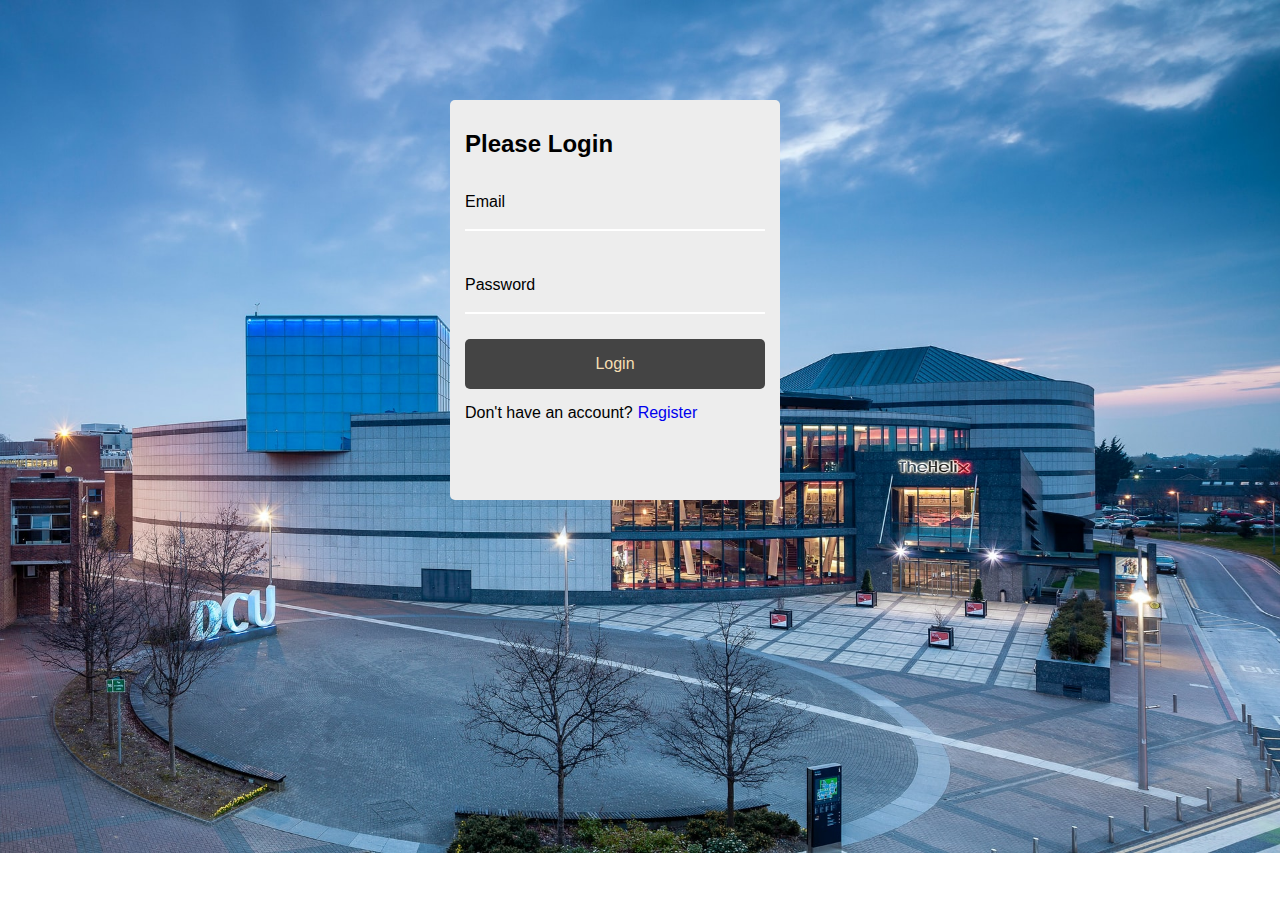
<file: login.html>
<!DOCTYPE html>
<html lang="en">
<head>
    <meta charset="UTF-8">
    <meta name="viewport" content="width=device-width, initial-scale=1.0">
    <link rel="stylesheet" href="style.css" />
    <title>Sign-in</title>
</head>
<body class="body">
    <div class="login-container">
            <div class="form-control-container">
            <h2>Please Login</h2>
            <div class="form-control">
                <input type="text" required>
                <label>Email</label>
            </div>
            <div class="form-control">
                <input type="password" required>
                <label>Password</label>
            </div>
            
            <button class="login-btn"><a href="index.html" style="color: wheat;">Login</a></button>
            <p>Don't have an account?<a href="#">Register</a></p>
        </div>
    </div>

   <script src="script.js"></script>
</body>
</html>
</file>
<file: style.css>
:root {
  /*
  colors
  */
  --black: hsl(0, 0%, 0%);
  --pink: #ff6a6d;
	--light-pink: #fff7f7;
	--white: #fff;
	--light-color: #777;
	--black: #444;
	--box-shadow: 0 0.6rem 0.9rem rgba(0, 0, 0, 0.2);
	--border: 0.1rem solid #ff6a6d;
  --light-navy: #101c32;
  --opal: hsl(180, 20%, 62%);
  --dark-jungle-green: hsl(188, 63%, 7%);
  --prussian-blue: hsl(200, 69%, 14%);
  --raisin-black-2: hsl(229, 17%, 19%);
  --yellow-green: hsl(89, 72%, 45%);
  --raisin-black-1: hsl(227, 29%, 13%);
  --alice-blue: hsl(210, 100%, 97%);
  --seashell: hsl(8, 100%, 97%);
  --cadet: hsl(200, 15%, 43%);
  --dark-cadet : #334F6C;
  --white: hsl(0, 0%, 100%);
  --orange-soda: hsl(9, 100%, 62%);
  --cultured-1: hsl(0, 0%, 93%);
  --cultured-2: hsl(192, 24%, 96%);
  --misty-rose: hsl(7, 56%, 91%);

  /*
  font
  */
  --ff-poppins: "Poppins", sans-serif;
  /*
  font sizes
  */
  --fs-1: 1.875rem;
  --fs-2: 1.5rem;
  --fs-3: 1.375rem;
  --fs-4: 0.75rem;
  --fw-500: 500;
  --fw-600: 600;
  --fw-700: 700;

  /*
  transition
  */

  --transition: 0.25s ease;
  --section-padding: 100px;
  /*
  box shadow
  */
  --shadow-1: 0 5px 20px 0 hsla(219, 56%, 21%, 0.1);
  --shadow-2: 0 16px 32px hsla(188, 63%, 7%, 0.1);
  
}
  
*, *::before, *::after {
  margin: 0;
  padding: 0;
  box-sizing: border-box;
}

li { list-style: none; }

a { text-decoration: none; }

a,
img,
span,
button,
ion-icon { display: block; }
ion-icon{cursor: pointer;}

button {
  border: none;
  background: none;
  font: inherit;
  text-align: left;
  cursor: pointer;
}

address { font-style: normal; }

html {
  font-family: var(--ff-poppins);
  scroll-behavior: smooth;
}

body {
  background: var(--white);
  overflow-x: hidden;
}

::-webkit-scrollbar {
  width: 10px;
  height: 8px;
}

::-webkit-scrollbar-track { background: var(--white); }

::-webkit-scrollbar-thumb {
  background: var(--cadet);
  border-left: 2px solid var(--white);
}

.text{
  padding: 15px 100px 15px 100px ;
  font-size: var(--fs-2);
  margin: 30px 0;
}

.text h1{
  padding-bottom: 15px;
}

.text .p-border{
  border-left: 10px solid var(--cultured-2);
  padding-left: 30px;
}

.container { padding-inline: 15px; }
  
button, a { transition: var(--transition); }
  
.btn {
  cursor: pointer;
  display: inline-block;
  width: 100%;
  background: lightblue;
  padding: 15px;
  font-family: inherit;
  font-size: 16px;
  border: 0;
  border-radius: 5px;
}
  
.btn:focus {outline: 0;}
  
.btn:active {transform: scale(0.98);}

.heading{text-align: center;}

.h1,
.h2,
.h3 {
    color: var(--dark-jungle-green);
    font-family: var(--ff-poppins);
    line-height: 1.3;
}
  
.h1 {
    font-size: var(--fs-1);
    line-height: 1;
}
  
.h2 { font-size: var(--fs-2); }
  
.h3 {
    font-size: var(--fs-4);
    font-weight: var(--font-weight, 700);
}
  
.h3 > a { color: inherit; }

.body{
  background: url("images/back2.jpg");
  background-repeat: no-repeat;
  background-size: cover;
}
.login-container{
  position: fixed;
  left: 450px;
  top: 100px;
  box-sizing: border-box;
}

.form-control-container{
  background: var(--cultured-1);
  display: flex;
  flex-direction: column;
  height: 400px;
  padding: 30px 15px 0 15px;
  border-radius: 5px
}

.form-control-container button{
  background: var(--black);
  color: wheat;
  border-radius: 5px;
  text-align: center;
  height: 50px;
  width: 100%;
  margin: 15px 0 ;
}

.form-control-container p{
  display: flex;
  gap: 5px;
}

.form-control {
  position: relative;
  margin: 20px 0 10px;
  width: 300px;
}

.form-control input {
  background-color: transparent;
  border: 0;
  border-bottom: 2px #fff solid;
  display: block;
  width: 100%;
  padding: 15px 0;
  font-size: 18px;
  color: var(--black);
}

.form-control input:focus,
.form-control input:valid {
  outline: 0;
  border-bottom-color: var(--cultured-2);
}

.form-control label {
  position: absolute;
  top: 15px;
  left: 0;
  pointer-events: none;
}

.form-control label span {
  display: inline-block;
  font-size: 18px;
  min-width: 5px;
  transition: 0.3s ;
}

.form-control input:focus + label span,
.form-control input:valid + label span {
  color: var(--cadet);
  transform: translateY(-25px);
}

.header {
  position: relative;
  z-index: 2;
  box-shadow: var(--shadow-2);
  margin-bottom: 15px;
}

.header-top{
  background-color: var(--black);
  padding-block: 15px;
  color: var(--white);
}

.header-top ion-icon{color: wheat;}
.header-top ion-icon:hover{color: var(--white);}

.header .header-top .header-top-list{
  display: flex;
  justify-content: space-between;
  margin: 0 15px;
}
.header .header-top .header-top-list .locate-me ul, 
.header .header-top .header-top-list .locate-me li,
.header .header-top .header-top-list .wrapper{
  display: flex;
  align-items: center;
}

.header .header-top .header-top-list .locate-me li span{padding-right: 15px;}
.header-top .locate-me{cursor: pointer;}
.header-top .locate-me li span{color:wheat;}
.header-top .locate-me li span:is(:hover, :focus) { color: var(--white); }
.header-top .locate-me ion-icon {
  color: rebeccapurple;
  font-size: 20px;
  padding-right: 3px;
}

.header .header-top .header-top-list .socials ul{
  display: flex;
  margin-right: 30px;
}
.header .header-top .header-top-list .socials li{
  padding-left: 10px;
}

.header-top-btn {
  background: wheat;
  color: var(--black);
  font-size: var(--fs-6);
  font-weight: var(--fw-700);
  padding: 4px 15px;
  border-radius: 5px;
}

.header-top-btn:is(:hover, :focus) { opacity: 0.85; }

.header-bottom {
  background: var(--white);
  padding-block: 15px;
}


.header-bottom .container{display: flex;align-items: center;justify-content: space-between;}

.header-bottom .logo {display: flex;align-items: center;}

.header-bottom .logo span{color: var(--black);font-size: var(--fs-3);cursor: default;}

.header-bottom .logo img { margin-inline: auto;width: 50px;height: 50px; }

.header-bottom .links{display: flex;margin-right: 15px;}
.header-bottom .links li a{
  margin-right: 6px;
  cursor: pointer;
  text-decoration: none;
  color: var(--black);
}
.header-bottom .links li a:hover{color: var(--opal);}


.close-menu,
.open-menu{transition: var(--transition);}

.navbar{
  height: 100%;
  width: 90%;
  display: none;
  flex-direction: column;
  flex-wrap: wrap;
  position: fixed;
  right: 0;
  top: 0;
  background: var(--white);
}

.navbar .nav-top .logo{
  position: relative;
  display: flex;
  align-items: center;
  box-shadow: var(--shadow-2);
  margin-bottom: 5px;
}

.navbar .nav-top .logo img{
  width: 70px;
  height: 70px;
  margin-left: 10px;
}

.navbar .nav-top .logo span{
  font-size: var(--fs-3);
  margin-left: -5px;
}

.navbar .nav-top .logo ion-icon{
  position: absolute;
  right: 15px;
  top: 15px;
  margin-left: 5px;
  font-size: 25px;
}

.navbar .nav-top .logo ion-icon:hover{color: red;}

.navbar .nav-bottom .nav-links{margin-left: 10px;}

.navbar .nav-bottom .nav-links a{
  border-bottom: 2px solid var(--cultured-1);
  margin: 0 40px 10px 40px;
  padding: 5px 0 10px 5px;
  cursor: pointer;
}

.navbar .nav-bottom .nav-links a:hover{opacity: 0.5;}
nav{
  height: 70px;
  box-shadow: var(--shadow-2);
}
#navbar{
  display: none;
  flex-wrap: wrap;
  justify-content: space-between;
}

#navbar .logo{
  display: flex;
  align-items: center;
}

#navbar .logo img{
  width: 50px;
  height: 50px;
}

#navbar .logo span{
  margin-left: -5px;
}

#navbar .nav-links{
  display: flex;
  align-items: center;
  justify-content: space-between;
}

#navbar .nav-links ion-icon{
  margin-right: 5px;
}


#home{
  background-image: url('images/c5.jpg');
  background-repeat: no-repeat;
  background-size: cover;
  background-position: center ;
  height: 500px;
  color: wheat;
}

#home .content{
  padding-top: 100px;
  width: 50%;
  text-align: left;
  padding-left: 20px;
  line-height: var(--fs-1);
}

#home .content h1{
  font-size: 40px;
  line-height: 2.5rem;
}

#features{
  padding: 5vw 8vw 0 8vw;
  text-align: center;
}

#features .feature-base{
  display: grid;
  grid-template-columns: repeat(auto-fit, minmax(300px, 1fr));
  grid-gap: 1rem;
  margin-top: 50px;
}

#features .feature-box{
  box-shadow: var(--shadow-1);
  text-align: start;
  padding-bottom: 7px;
}

#features .feature-box h3{
  font-size: 1.2rem;
  font-weight: 600;
  color:rgb(46, 46, 59);
  padding: 13px 0 7px 0;
  display: flex;
}

#features .feature-box h3 ion-icon{
  padding: 0 3px 0 5px;
  color: rgb(7, 7, 162);
}

#features .feature-box p{
  font-size: 1rem;
  font-weight: 400;
  color:rgb(70, 70, 87);
  padding-left: 10px;
}  


#courses{
  margin-top: 5rem;
  padding: 3rem 5%;
  background: var(--seashell);
}

#courses .courses-container{
  display: flex;
  gap: 2rem;
}
#courses h1{
  padding-bottom: 30px;
}

#courses .courses-container .course-card{
  width: 33%;
  box-shadow: var(--shadow-1);
}

#courses .courses-container .course-card:hover{background: var(--light-pink);}

#courses .courses-container .course-card h2{
  text-align: center;
}

#courses .courses-container .course-card img{
  width: 100%;
}

#courses .courses-container .course-card .more{
  display: none;
  text-align: center;
  padding: 5px;
}


#blog .news{
  display: grid;
  grid-template-columns: repeat(auto-fit,minmax(200px, 1fr));
  grid-gap: 0.6rem;
  margin-top: 50px;
}

#blog .blog-news{
  text-align: left;
  
  background: transparent;
  position: relative;
  margin: 10px;
}

#blog .blog-news .image{
  width: 100%;
  height: 50%;
  background-size: cover;
  background-position: center;
}


#blog .blog-news h2{
  height: 30%;
}

#blog .blog-news .blog-actions{height: 10%;}

#blog .blog-news img:hover{transform: scale(0.95);}

#blog .blog-actions{margin-top: 15px;}

#blog .blog-actions h3{color: var(--prussian-blue);}

#blog .blog-actions ion-icon{color: var(--opal);}

#blog .blog-news .posted{
display: flex;
justify-content: space-between;
border-top: 1px solid var(--light-navy);
padding-top: 5px;
}

#blog .blog-news .posted .post-by{
  display: flex;
  flex-direction: column;
}

#blog .blog-news .posted .posted-by{
  display: flex;
  align-items: center;  
}

#blog .blog-news .posted .post-date{
  display: flex;
  flex-direction: column;
  align-items: center;  
}

#blog .blog-news .posted .post-date .posted-on{display: flex;}

#blog .blog-news .posted .post-date p{margin-right: 5px;}

#contact-us{margin-bottom: 40px;}

#contact-us h1{
  margin: 40px 0 50px 0;
  font-size: 70px;
}

#contact-us .our-contacts{
display: flex;
justify-content: space-between;
}

#contact-us .contacts{
min-height: 425px;
margin-left: 20px;
}

#contact-us .visit-us{
  background: var(--cultured-1);
  text-align: center;
  width: 40%;
  border: 1px solid var(--cultured-2);
  box-shadow: var(--shadow-1);
}
#contact-us .visit-us .map iframe{
  width: 95%;
}

#contact-us .visit-us h3{
  padding: 30px;
  font-size: 30px;
}

#contact-us .text-us{
  width: 30%;
  padding-left: 5px;
  background: var(--cultured-2);
}

#contact-us .text-us h2{
  margin: 20px 0 20px 0;
  font-size: 30px;
  padding: 20px;
}

#contact-us .text-us p{
  text-align: center;
  margin-bottom: 15px;
}

#contact-us .text-us ul{
  display: flex;
  flex-direction: column;
  margin-left: 20px;
}

#contact-us .text-us ul li{
  display: flex;
  padding-bottom: 10px;
  gap: 10px;
}

#contact-us .text-us ul li ion-icon{
  cursor: default;
}

#contact-us .leave-message{
  width: 30%; 
}

#contact-us .message-form{
  width: 100%;
  background: #fff;
  border-radius: 8px;
  display: flex;
  flex-direction: column;
  
  box-shadow: 0 8px 32px 0 rgba(31, 38, 135, 0.37);
}

#contact-us .message-form input{
  margin: 15px 0;
  padding: 15px 10px;
  border: 1px solid var(--light-navy);
  outline: none;
}

#contact-us .message-form input::placeholder{
  color: #413c3c;
  font-weight: 500;
  font-size: 0.9rem;
}

#contact-us .message-form textarea{
  width: 100%;
  height: 100px;
  resize: none;
  border: 1px solid var(--light-navy);
}


#contact-us .message-form .button{
  margin-top: 20px;
}

#contact-us a.yellow{
  color: wheat;
  background: var(--black);
  text-align: center;
}

#contact-us a.yellow:hover{
  color: rgb(250, 226, 6);
  background: #fff;
  transition: 0.3s ease;
}

#contact-us a{
  text-decoration: none;
  font-size: 0.9rem;
  padding: 13px 35px;
  background-color: #fff;
  border-radius: 5px;
  font-weight: 500;
}

footer{
  background-color: #101c32;
  display: flex;
  flex-direction: column;
}


footer .footer{
  padding: 2.5vw;
  display: flex;
  justify-content: space-between;
  align-items: flex-start;
  flex-wrap: wrap;
}

footer .footer-column{
  padding-bottom: 40px;
}

footer h3{
  color: wheat;
  font-weight: var(--fw-600);
  padding-bottom: 20px;
}

footer li{
  list-style: none;
  color: #7b838a;
  padding: 10px 0;
  font-size: 15px;
  cursor: pointer;
  transition: 0.3s ease;
}

footer li img{
  height: 16px;
  width: 60px;
}

footer li:hover{
  color: wheat;
}

footer p{
  color: #7b838a;
}

footer .subscribe{
    margin-top: 20px;
}

footer input{
    width: 220px;
    padding: 15px;
    background: #334F6C;
    border: none;
    outline: none;
    color: #fff;
}

footer .subscribe a{
  text-decoration: none;
  font-size: 0.9rem;
  padding: 12px 15px;
  background-color: #fff;
  font-weight: var(--fw-600);
}

footer .subscribe a.yellow{
  color: var(--black);
  background: wheat;
  transition: 0.3s ease;
}

footer .subscribe a.yellow:hover{
  color: rgb(21, 21, 100);
  background: #fff;
}

footer .copyright{
  display: flex;
  justify-content: space-between;
  align-items: center;
  width: 100%;
  flex-wrap: wrap;
  padding: 0 10px 15px 45px;
}

footer .copyright p{
  color: wheat;
}

footer .copyright .profile-links{
  display: flex;
  margin-top: 0px;
}

footer .copyright .profile-links ion-icon{
  color: #5f7185;
  margin-right: 10px;
}

footer .copyright .profile-links ion-icon:hover{
  color: wheat;
  cursor: pointer;
}


@media(min-width: 891px){
  #blog .news{
    grid-template-columns: repeat(auto-fit,minmax(250px, 1fr));
    margin-top: 50px;
    max-height: 500px;
  }

  #blog .blog-news .image{
    width: 100%;
    height: 50%;
    background-size: cover;
    background-position: center;
  }
  
  #blog .blog-news img{
    width: 100px;
    height: 60%;
    padding-bottom: 5px;
  } 
  
  #blog .blog-news h2{
    height: 33%;
  }
  
  #blog .blog-news .blog-actions{height: 7%;}

  
  #contact-us .contacts{margin-left: 10px;}

  #contact-us .text-us{width: 30%;}
  #contact-us .text-us p{text-align: left;}
  
  #contact-us .leave-message{
    width: 30%;
  }
  
  #contact-us .message-form{
    padding: 10px;}
}

@media(max-width: 890px){
  #home{
    max-height: 500px;
  }

  #home .content{
    padding-top: 20px;
    width: 70%;
    text-align: left;
    padding-left: 15px;
    line-height: var(--fs-1);
  }

  
  #features .feature-base{
    display: grid;
    grid-template-columns: repeat(auto-fit, minmax(220px, 1fr));
    grid-gap: 1.3rem;
    margin-top: 40px;
  }
  #blog .news{
    grid-template-columns: repeat(auto-fit,minmax(200px, 1fr));
    margin-top: 30px;
    
  }
  #blog .blog-news h2{
    font-size: 15px;
  }
  #blog .blog-news .blog-actions{
    font-size: 12px;
  }
  
  #contact-us .heading{
    font-size: 20px;
  }

  #contact-us .our-contacts{
    flex-direction: column;
    justify-content: space-between;
  }
  #contact-us .visit-us{
    margin-top: 20px;
    width: 90%;
  }
  
  #contact-us .leave-message h2,
  #contact-us .text-us h2,
  #contact-us .visit-us h3{
    font-size: 18px;
  }
  #contact-us .text-us{
    margin-top: 20px;
    width: 90%;
    padding: 5%;
  }

  

  #contact-us .text-us p{
    text-align: left;
  }
  #contact-us .leave-message{width: 80%;}
  #contact-us .leave-message h2{text-align: center;}
  #contact-us .message-form{
    margin: 5%;
    padding: 10%;
  }

  
}

@media(max-width: 780px){
  footer .footer{
    display: grid;
    grid-template-columns: repeat(auto-fit, minmax(120px, 1fr));
    grid-gap: 1rem;
    margin-top: 50px;
  }
  footer input,footer a{width: 90%;}
}

@media(max-width: 737px) {
  .header .locate-me ul{
    display: flex;
    flex-direction: column;
  }
  #courses .courses-container{
    flex-direction: column;
    align-items: center;
    gap: 1rem;
  }
  #courses h1{
    padding-bottom: 20px;
  }
  
  #courses .courses-container .course-card{
    width: 65%;
  }

  footer .newsletter{width: 300%;margin-left: 80%;}

 
}

@media(max-width: 629px){
  #blog .news{
    display: flex;
    flex-direction: column;
  }
  
}

@media(max-width: 530px){

  .header .header-top{
    display: none;
  }
  .header-bottom .logo img { margin-inline: auto;max-width: 40px;max-height: 40px; }
  .header-bottom .logo span{
    color: var(--black);
    font-size: 15px;
    cursor: default;
  }
  .header-bottom .links li a{
    margin-right: 2px;
    color: var(--black);
    font-size: 15px;
  }

  #home {
    max-height: 360px;
  }

  #home .content{
    padding-top: 15px;
    width: 90%;
    text-align: left;
    padding-left: 5px;
    line-height: var(--fs-3);
    font-size: 15px;
  }

  #home .content h1{
    font-size: 25px;
    line-height: var(--fs-2);
  }
  .text{text-align: left;}
  .text h1{font-size: 20px;;}
  .text p{font-size: 14px;}
  .text .p-border{
    border:none;
    text-align: left;
  }

  footer .newsletter{width: 250px;margin-left: 3%;}

  footer .copyright{flex-direction: column;gap: 1rem;font-size: 12px;}
}

@media(max-width: 430px){
  .header-bottom{
    display: none;
  }

  #navbar{
    display: flex;
  }
}

@media(max-width: 395px) {
  footer .copyright{
    align-items: left;
    margin-left: 2%;
  }
  footer .copyright{
    flex-direction: column;gap: 1rem;
    font-size: 12px;
    align-items: flex-start;}
}

@media(max-width: 350px){
  #home .content p{
    visibility: hidden;
  }
  #navbar{
    margin-top:0;
    padding-top: 0;
  }
  #features{
    padding: 5vw 8vw 0 8vw;
    text-align: center;
  }

  #features h1{font-size: 20px;}
  #features p{font-size: 14px;}
  
  #features .feature-base{
    display: flex;
    flex-direction: column;
    margin-top: 30px;
  }
  
  #features .feature-box{
    box-shadow: var(--shadow-1);
    text-align: start;
    padding-bottom: 7px;
  }
  
  #features .feature-box h3{
    font-size: 1.2rem;
    font-weight: 600;
    color:rgb(46, 46, 59);
    padding: 13px 0 7px 0;
    display: flex;
  }
  
  #features .feature-box h3 ion-icon{
    padding: 0 3px 0 5px;
  }
  
  #features .feature-box p{
    font-size: 1rem;
    font-weight: 400;
    color:rgb(70, 70, 87);
    padding-left: 10px;
  }

  .text{display: none;}

}
</file>
